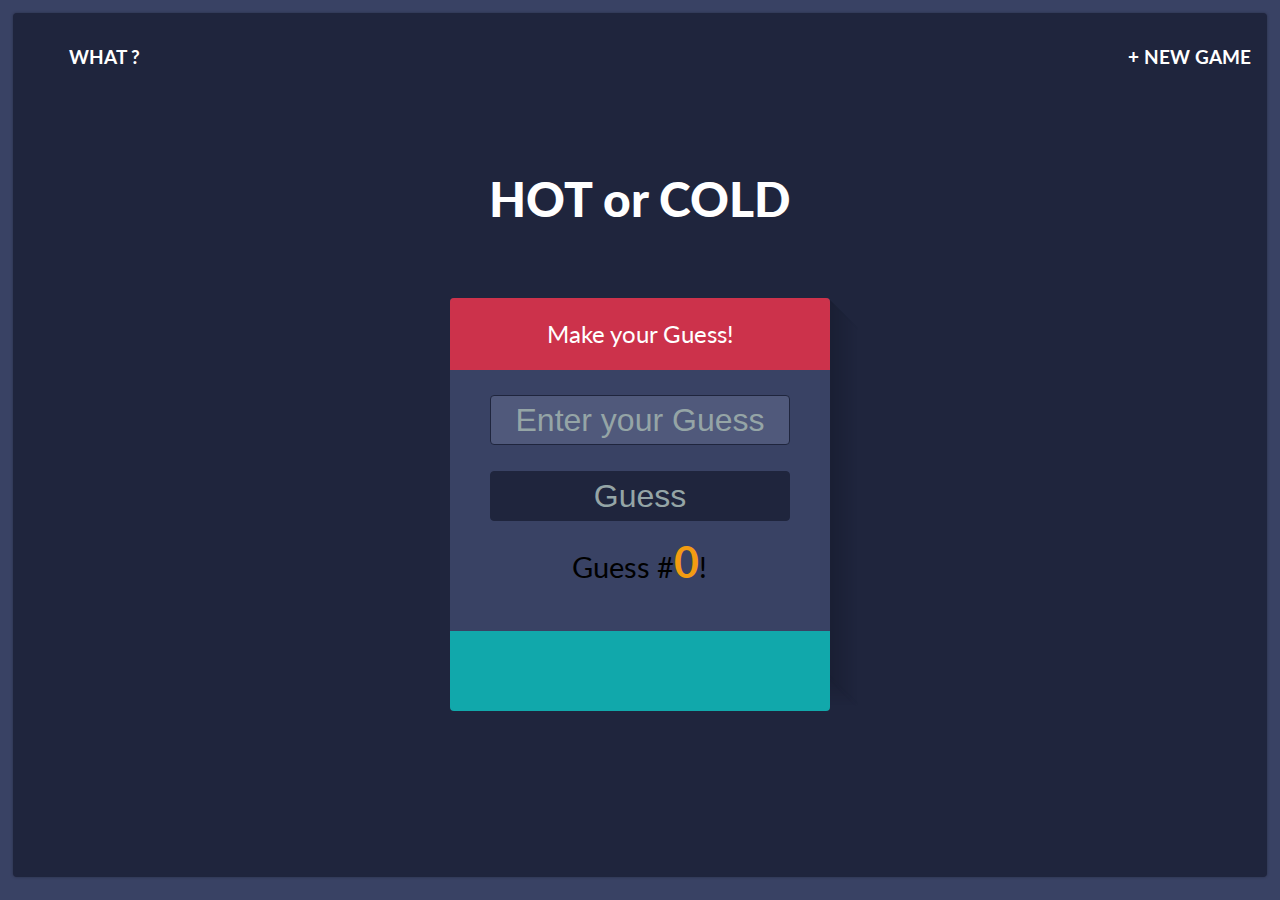
<file: Hot Cold/index.html>
<!DOCTYPE html>
<html lang="en">
	<head>
		<title>Hot || Cold</title>
		<!-- Meta Tags -->
		<meta charset="utf-8"/>
		
		<!-- Stylesheets -->
		<link rel="stylesheets" href="styles/reset.css">
		<link href='http://fonts.googleapis.com/css?family=Lato:400,700,900,900italic' rel='stylesheet' type='text/css'>
		<link rel="stylesheet" href="styles/style.css"/> 
	</head>
	<body>
		
		<header> <!--Header -->

			<!-- Top Navigation -->
			<nav> 
				<ul class="clearfix">
					<li><a class="what" href="#">What ?</a></li>
					<li><a class="new" href="#">+ New Game</a></li>
				</ul>
			</nav>
			
			<!-- Modal Information Box -->
			<div class="overlay" id="modal">
				<div class="content">
					<h3>What do I do?</h3>
					<div>
						<p>This is a Hot or Cold Number Guessing Game. The game goes like this: </p>
						<ul>
							<li>1. I pick a <strong>random secret number</strong> between 1 to 100 and keep it hidden.</li>
							<li>2. You need to <strong>guess</strong> until you can find the hidden secret number.</li>
							<li>3. You will <strong>get feedback</strong> on how close ("hot") or far ("cold") your guess is.</li>
						</ul>
						<p>So, Are you ready?</p>
						<a class="close" href="#">Got It!</a>
					</div>
				</div>
			</div>

			<!-- logo text -->
			<h1>HOT or COLD</h1>

		</header>

		<section class="game"> <!-- Guessing Section -->
			
			<h2 id="feedback">Make your Guess!</h2>

			<form>
				<input type="text" name="userGuess" id="userGuess" class="text" maxlength="3" autocomplete="off" placeholder="Enter your Guess" required/>
      			<input type="submit" id="guessButton" class="button" name="submit" value="Guess"/>
			</form>
			
      		<p>Guess #<span id="count">0</span>!</p>
			
			<ul id="guessList" class="guessBox clearfix">

			</ul>

		</section>

	<!-- JavaScript -->
	<script
        src="https://code.jquery.com/jquery-1.12.3.min.js"
        integrity="sha256-aaODHAgvwQW1bFOGXMeX+pC4PZIPsvn2h1sArYOhgXQ="
        crossorigin="anonymous">
    </script>
    <script type="text/javascript" src="js/app.js"></script>

	</body>

</html>
</file>
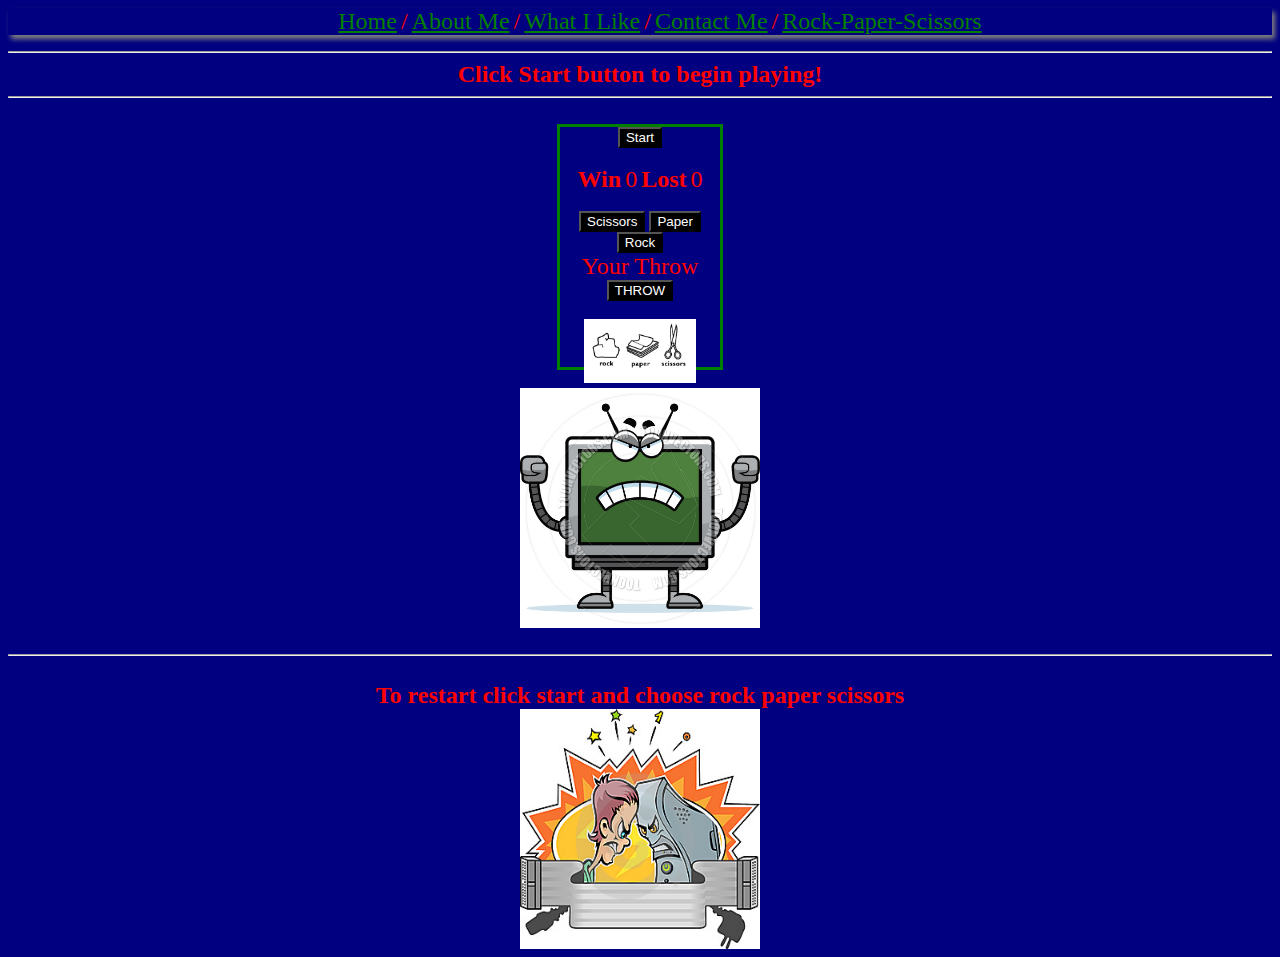
<file: RPS/index.html>
<!DOCTYPE <!DOCTYPE html>
<html id="0">
	<head>
		<title>
			Quartz Partsmen Sheers
		</title>  

		<!-- <script type="text/javascript" src="https://code.jquery.com/jquery-2.2.3.min.js" integrity="sha256-a23g1Nt4dtEYOj7bR+vTu7+T8VP13humZFBJNIYoEJo=" crossorigin="anonymous"></script>	 -->

		<link rel="stylesheet" type="text/css" href="rpscss.css">	

	</head>
	<body>
		<div>
		<center>
		<center>
					<div class="menu">
						<ul class="border" style="box-shadow: 3px 4px 5px gray">
						 	<li><a href="index.html">Home</a></li>
						 	<p>/</p>
						 	<li><a href="AboutMe.html">About Me</a></li>
						 	<p>/</p>
						 	<li><a href="whatILike.html">What I Like</a></li>
						 	<p>/</p>
						 	<li><a href="contact.html">Contact Me</a></li>
						 	<p>/</p>
						 	<li><a href="RPS.html">Rock-Paper-Scissors</a></li>
						</ul>
					</div>
				</center>
					<hr />
			<center><h1 id="title">Click Start button to begin playing!</h1></center>
				<hr><br>
			<div>	
				
					<div style="text-align: center; width:10em; height:15em; border-style: solid; border-color: green">
						<center><button type="button" id="start">Start</button></center>
							
							<br>
							
							<h1>Win</h1>
							<p id="win">0</p>

							<h1>Lost</h1>
							<p id="loss">0</p>
							
							<br>
							<br>

						<button type="button" id="S">Scissors</button>
						<button type="button" id="P">Paper</button>
						<button type="button" id="R">Rock</button>	

						<br>
						
						<center><p id="Throw">Your Throw</p></center>
				 		<center><button id="play">THROW</button></center>
				 	
				 		<br>

				 		<img id="rps" src="rps.jpg" style=" width: 7em; height: 4em;">
					</div>				
				
					<br>

					<div>
				 	
				 		<center><p id="computer"></p></center>
				 		<img id="crps" src="computer.jpg" style=" width: 15em; height: 15em">
					</div>
				
					<br>

					
				
					<hr><br>
				
				<center><h1>To restart click start and choose rock paper scissors</h1></center>
			</div>

			<img id="result" src="head to head.jpg" style=" width: 15em; height: 15em">
			</center>
		</div> 		

	<script type="text/javascript" src="jquery-2.2.3.min.js"	
 	<script type="text/javascript" src="RPS.js"></script> 
	</body>
</html>
</file>
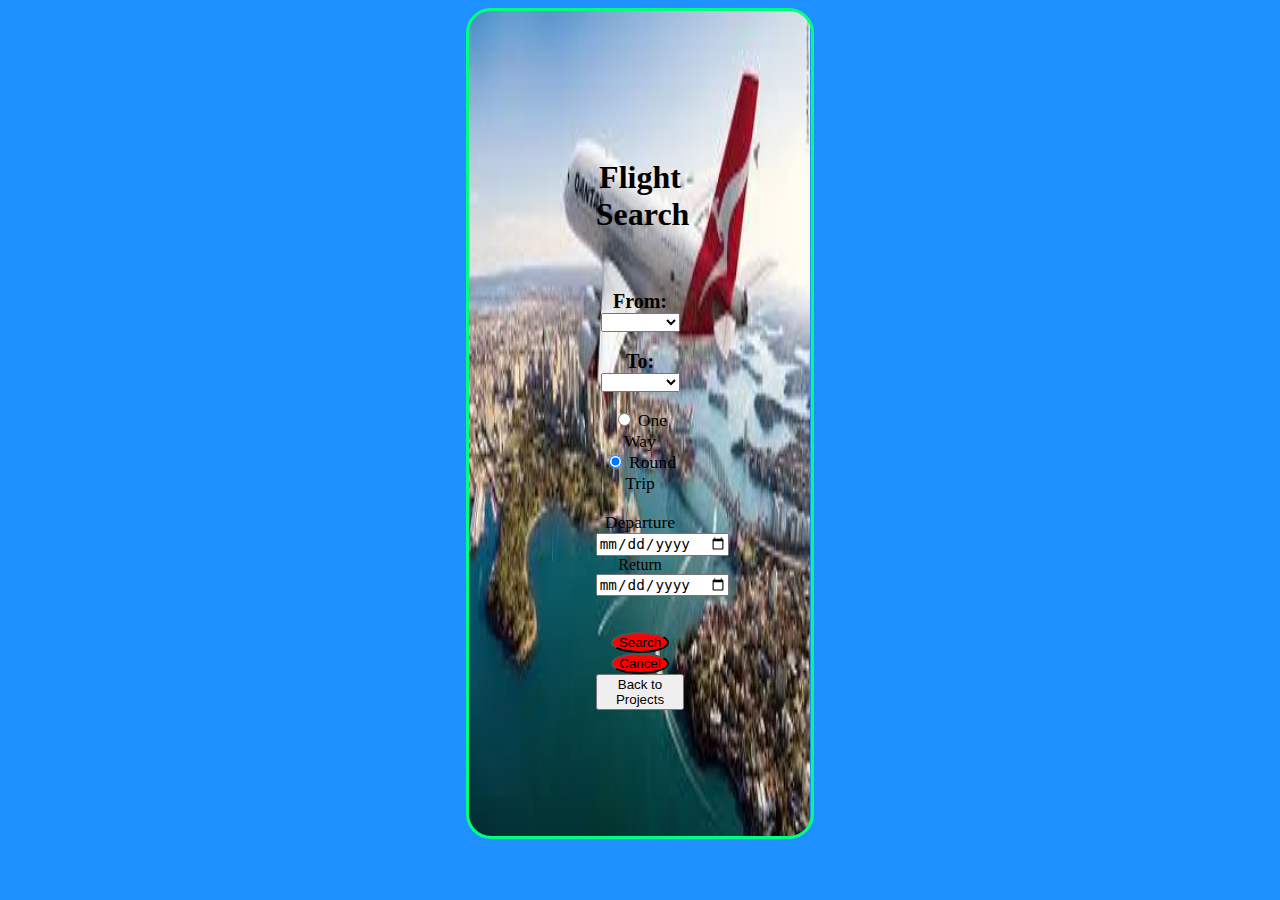
<file: Travel/index.html>
<!DOCTYPE html>
<html>
	<head>
		<title>LETS FLY</title>
	 <link rel="stylesheet" type="text/css" href="travel.css">
	 
	 <!-- LOOK THIS UP -->
	 <meta name="viewport" content="width=device-width, initial-scale=1">

	</head>
<body>
	<center>
		<div>
		<div class="form" style="margin: 0px">
			<h1>Flight Search</h1>
			<form id="form" action="">
		<br>
		<br>
				<p id="ft"><strong>From:</strong></p>
		<br>
				<select name="City" id="from">
					<option value="empty"></option>
					<option value="Atlanta">Atlanta</option>
					<option value="Chicago">Chicago</option>
					<option value="New York">New York</option>
					<option value="Miami">Miami</option>
					<option value="Orlando">Orlando</option>
				</select>
		<br>
		<br>
				<p id="ft"><strong>To:</strong></p>
		<br>
				<select name="City" id="to">
					<option value="empty"></option>
					<option value="Atlanta">Atlanta</option>
					<option value="Chicago">Chicago</option>
					<option value="New York">New York</option>
					<option value="Miami">Miami</option>
					<option value="Orlando">Orlando</option>
				</select>
		<br>
		<br>
				<form>
					<input id="ow" type="radio" name="trip" value="One Way" checked=""> <p id="rb">One Way</p>
					<br>
					<input id="rt" type="radio" name="trip" value="Round Trip" checked="checked"> <p id="rb">Round Trip</p>
				</form>
		<br>
				<form>
					<p id="rb">Departure</p> 
					<input class="depart" id="rtb" type="date" name="trip" value=""> 
					<br>
					<p class="bg">Return</p> 
					<input class="return" id="rtb" type="date" name="trip" value=""> 
				</form>	
		<br>
		<br>
				<button id="search">Search</button>
				<button id="cancel">Cancel</button>
				<br>
				<a href="https://kristoforl.github.io/OnlinePortfolio/projects.html"><button id="projects">Back to Projects</button></a>
			</form>

		<br>
		
		</div>	

		<p class="searching"><p>
		
		</div>
	</center>
	
	<script type="text/javascript" src="jquery-2.2.3.min.js"></script>
	<script type="text/javascript" src="https://code.jquery.com/jquery-2.2.3.min.js" integrity="sha256-a23g1Nt4dtEYOj7bR+vTu7+T8VP13humZFBJNIYoEJo=" crossorigin="anonymous"></script>	
	<script type="text/javascript" src="travel.js"></script>
	
</body>
</html>
</file>
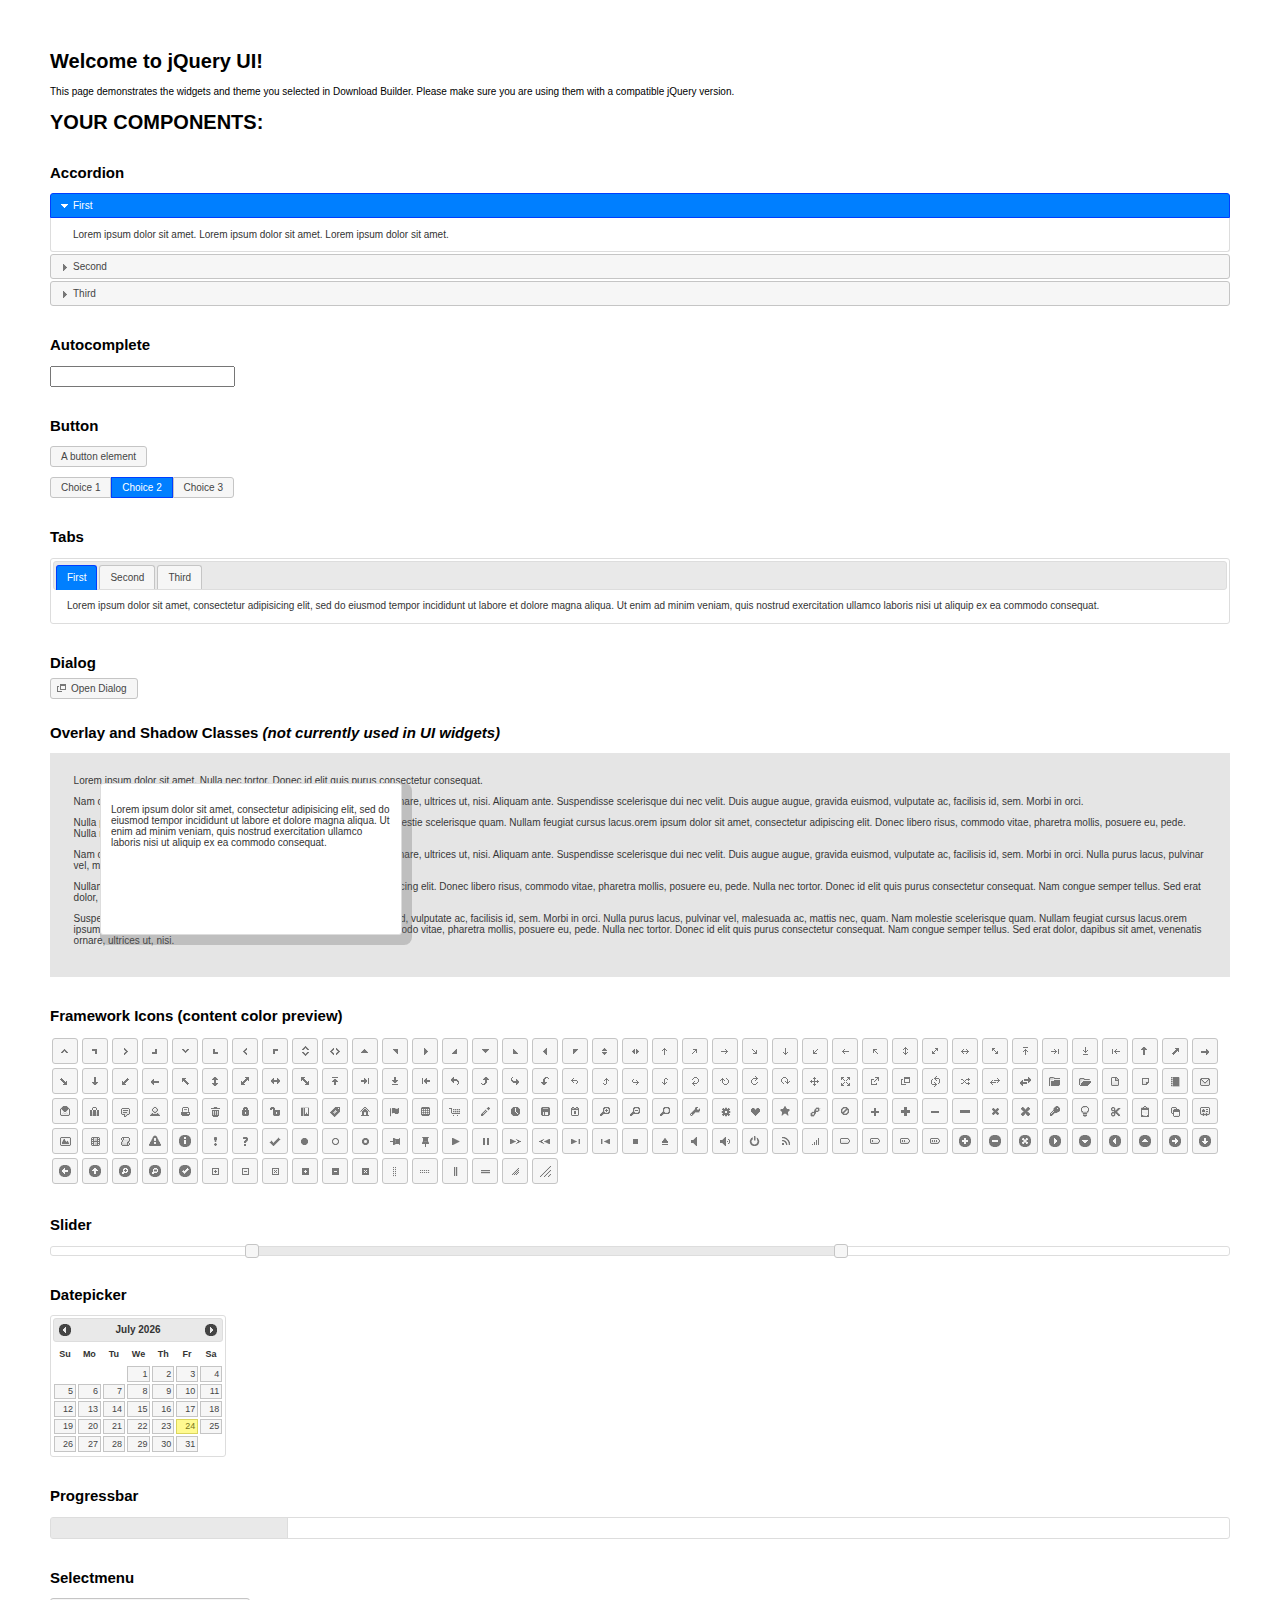
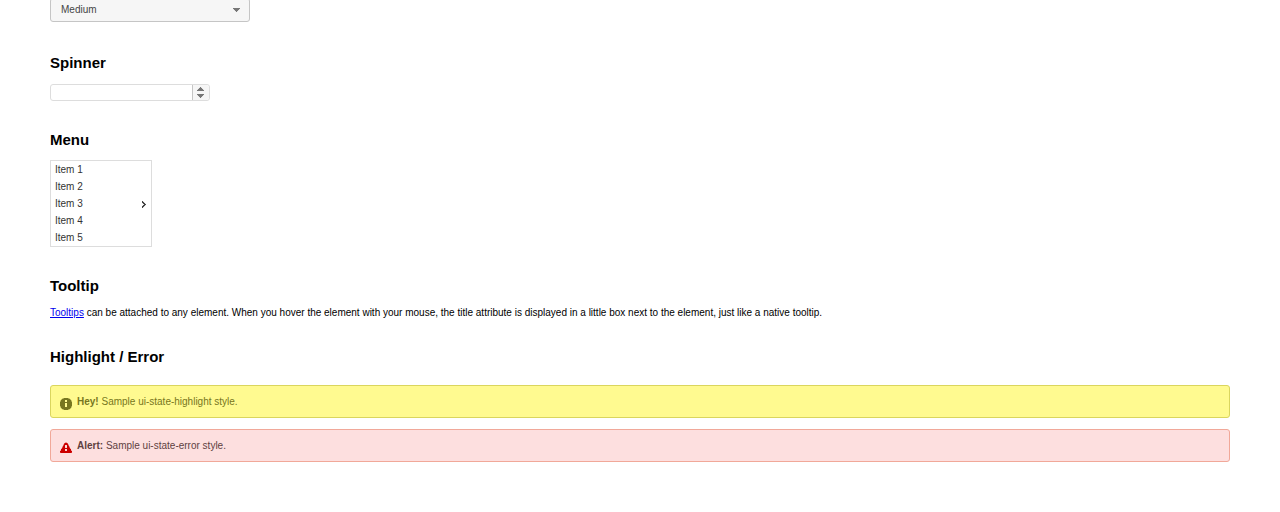
<file: About Me/assets/js/jquery-ui-1.11.4 copy/index.html>
<!doctype html>
<html lang="us">
<head>
	<meta charset="utf-8">
	<title>jQuery UI Example Page</title>
	<link href="jquery-ui.css" rel="stylesheet">
	<style>
	body{
		font: 62.5% "Trebuchet MS", sans-serif;
		margin: 50px;
	}
	.demoHeaders {
		margin-top: 2em;
	}
	#dialog-link {
		padding: .4em 1em .4em 20px;
		text-decoration: none;
		position: relative;
	}
	#dialog-link span.ui-icon {
		margin: 0 5px 0 0;
		position: absolute;
		left: .2em;
		top: 50%;
		margin-top: -8px;
	}
	#icons {
		margin: 0;
		padding: 0;
	}
	#icons li {
		margin: 2px;
		position: relative;
		padding: 4px 0;
		cursor: pointer;
		float: left;
		list-style: none;
	}
	#icons span.ui-icon {
		float: left;
		margin: 0 4px;
	}
	.fakewindowcontain .ui-widget-overlay {
		position: absolute;
	}
	select {
		width: 200px;
	}
	</style>
</head>
<body>

<h1>Welcome to jQuery UI!</h1>

<div class="ui-widget">
	<p>This page demonstrates the widgets and theme you selected in Download Builder. Please make sure you are using them with a compatible jQuery version.</p>
</div>

<h1>YOUR COMPONENTS:</h1>


<!-- Accordion -->
<h2 class="demoHeaders">Accordion</h2>
<div id="accordion">
	<h3>First</h3>
	<div>Lorem ipsum dolor sit amet. Lorem ipsum dolor sit amet. Lorem ipsum dolor sit amet.</div>
	<h3>Second</h3>
	<div>Phasellus mattis tincidunt nibh.</div>
	<h3>Third</h3>
	<div>Nam dui erat, auctor a, dignissim quis.</div>
</div>



<!-- Autocomplete -->
<h2 class="demoHeaders">Autocomplete</h2>
<div>
	<input id="autocomplete" title="type &quot;a&quot;">
</div>



<!-- Button -->
<h2 class="demoHeaders">Button</h2>
<button id="button">A button element</button>
<form style="margin-top: 1em;">
	<div id="radioset">
		<input type="radio" id="radio1" name="radio"><label for="radio1">Choice 1</label>
		<input type="radio" id="radio2" name="radio" checked="checked"><label for="radio2">Choice 2</label>
		<input type="radio" id="radio3" name="radio"><label for="radio3">Choice 3</label>
	</div>
</form>



<!-- Tabs -->
<h2 class="demoHeaders">Tabs</h2>
<div id="tabs">
	<ul>
		<li><a href="#tabs-1">First</a></li>
		<li><a href="#tabs-2">Second</a></li>
		<li><a href="#tabs-3">Third</a></li>
	</ul>
	<div id="tabs-1">Lorem ipsum dolor sit amet, consectetur adipisicing elit, sed do eiusmod tempor incididunt ut labore et dolore magna aliqua. Ut enim ad minim veniam, quis nostrud exercitation ullamco laboris nisi ut aliquip ex ea commodo consequat.</div>
	<div id="tabs-2">Phasellus mattis tincidunt nibh. Cras orci urna, blandit id, pretium vel, aliquet ornare, felis. Maecenas scelerisque sem non nisl. Fusce sed lorem in enim dictum bibendum.</div>
	<div id="tabs-3">Nam dui erat, auctor a, dignissim quis, sollicitudin eu, felis. Pellentesque nisi urna, interdum eget, sagittis et, consequat vestibulum, lacus. Mauris porttitor ullamcorper augue.</div>
</div>



<!-- Dialog NOTE: Dialog is not generated by UI in this demo so it can be visually styled in themeroller-->
<h2 class="demoHeaders">Dialog</h2>
<p><a href="#" id="dialog-link" class="ui-state-default ui-corner-all"><span class="ui-icon ui-icon-newwin"></span>Open Dialog</a></p>

<h2 class="demoHeaders">Overlay and Shadow Classes <em>(not currently used in UI widgets)</em></h2>
<div style="position: relative; width: 96%; height: 200px; padding:1% 2%; overflow:hidden;" class="fakewindowcontain">
	<p>Lorem ipsum dolor sit amet,  Nulla nec tortor. Donec id elit quis purus consectetur consequat. </p><p>Nam congue semper tellus. Sed erat dolor, dapibus sit amet, venenatis ornare, ultrices ut, nisi. Aliquam ante. Suspendisse scelerisque dui nec velit. Duis augue augue, gravida euismod, vulputate ac, facilisis id, sem. Morbi in orci. </p><p>Nulla purus lacus, pulvinar vel, malesuada ac, mattis nec, quam. Nam molestie scelerisque quam. Nullam feugiat cursus lacus.orem ipsum dolor sit amet, consectetur adipiscing elit. Donec libero risus, commodo vitae, pharetra mollis, posuere eu, pede. Nulla nec tortor. Donec id elit quis purus consectetur consequat. </p><p>Nam congue semper tellus. Sed erat dolor, dapibus sit amet, venenatis ornare, ultrices ut, nisi. Aliquam ante. Suspendisse scelerisque dui nec velit. Duis augue augue, gravida euismod, vulputate ac, facilisis id, sem. Morbi in orci. Nulla purus lacus, pulvinar vel, malesuada ac, mattis nec, quam. Nam molestie scelerisque quam. </p><p>Nullam feugiat cursus lacus.orem ipsum dolor sit amet, consectetur adipiscing elit. Donec libero risus, commodo vitae, pharetra mollis, posuere eu, pede. Nulla nec tortor. Donec id elit quis purus consectetur consequat. Nam congue semper tellus. Sed erat dolor, dapibus sit amet, venenatis ornare, ultrices ut, nisi. Aliquam ante. </p><p>Suspendisse scelerisque dui nec velit. Duis augue augue, gravida euismod, vulputate ac, facilisis id, sem. Morbi in orci. Nulla purus lacus, pulvinar vel, malesuada ac, mattis nec, quam. Nam molestie scelerisque quam. Nullam feugiat cursus lacus.orem ipsum dolor sit amet, consectetur adipiscing elit. Donec libero risus, commodo vitae, pharetra mollis, posuere eu, pede. Nulla nec tortor. Donec id elit quis purus consectetur consequat. Nam congue semper tellus. Sed erat dolor, dapibus sit amet, venenatis ornare, ultrices ut, nisi. </p>

	<!-- ui-dialog -->
	<div class="ui-overlay"><div class="ui-widget-overlay"></div><div class="ui-widget-shadow ui-corner-all" style="width: 302px; height: 152px; position: absolute; left: 50px; top: 30px;"></div></div>
	<div style="position: absolute; width: 280px; height: 130px;left: 50px; top: 30px; padding: 10px;" class="ui-widget ui-widget-content ui-corner-all">
		<div class="ui-dialog-content ui-widget-content" style="background: none; border: 0;">
			<p>Lorem ipsum dolor sit amet, consectetur adipisicing elit, sed do eiusmod tempor incididunt ut labore et dolore magna aliqua. Ut enim ad minim veniam, quis nostrud exercitation ullamco laboris nisi ut aliquip ex ea commodo consequat.</p>
		</div>
	</div>

</div>

<!-- ui-dialog -->
<div id="dialog" title="Dialog Title">
	<p>Lorem ipsum dolor sit amet, consectetur adipisicing elit, sed do eiusmod tempor incididunt ut labore et dolore magna aliqua. Ut enim ad minim veniam, quis nostrud exercitation ullamco laboris nisi ut aliquip ex ea commodo consequat.</p>
</div>



<h2 class="demoHeaders">Framework Icons (content color preview)</h2>
<ul id="icons" class="ui-widget ui-helper-clearfix">
	<li class="ui-state-default ui-corner-all" title=".ui-icon-carat-1-n"><span class="ui-icon ui-icon-carat-1-n"></span></li>
	<li class="ui-state-default ui-corner-all" title=".ui-icon-carat-1-ne"><span class="ui-icon ui-icon-carat-1-ne"></span></li>
	<li class="ui-state-default ui-corner-all" title=".ui-icon-carat-1-e"><span class="ui-icon ui-icon-carat-1-e"></span></li>
	<li class="ui-state-default ui-corner-all" title=".ui-icon-carat-1-se"><span class="ui-icon ui-icon-carat-1-se"></span></li>
	<li class="ui-state-default ui-corner-all" title=".ui-icon-carat-1-s"><span class="ui-icon ui-icon-carat-1-s"></span></li>
	<li class="ui-state-default ui-corner-all" title=".ui-icon-carat-1-sw"><span class="ui-icon ui-icon-carat-1-sw"></span></li>
	<li class="ui-state-default ui-corner-all" title=".ui-icon-carat-1-w"><span class="ui-icon ui-icon-carat-1-w"></span></li>
	<li class="ui-state-default ui-corner-all" title=".ui-icon-carat-1-nw"><span class="ui-icon ui-icon-carat-1-nw"></span></li>
	<li class="ui-state-default ui-corner-all" title=".ui-icon-carat-2-n-s"><span class="ui-icon ui-icon-carat-2-n-s"></span></li>
	<li class="ui-state-default ui-corner-all" title=".ui-icon-carat-2-e-w"><span class="ui-icon ui-icon-carat-2-e-w"></span></li>
	<li class="ui-state-default ui-corner-all" title=".ui-icon-triangle-1-n"><span class="ui-icon ui-icon-triangle-1-n"></span></li>
	<li class="ui-state-default ui-corner-all" title=".ui-icon-triangle-1-ne"><span class="ui-icon ui-icon-triangle-1-ne"></span></li>
	<li class="ui-state-default ui-corner-all" title=".ui-icon-triangle-1-e"><span class="ui-icon ui-icon-triangle-1-e"></span></li>
	<li class="ui-state-default ui-corner-all" title=".ui-icon-triangle-1-se"><span class="ui-icon ui-icon-triangle-1-se"></span></li>
	<li class="ui-state-default ui-corner-all" title=".ui-icon-triangle-1-s"><span class="ui-icon ui-icon-triangle-1-s"></span></li>
	<li class="ui-state-default ui-corner-all" title=".ui-icon-triangle-1-sw"><span class="ui-icon ui-icon-triangle-1-sw"></span></li>
	<li class="ui-state-default ui-corner-all" title=".ui-icon-triangle-1-w"><span class="ui-icon ui-icon-triangle-1-w"></span></li>
	<li class="ui-state-default ui-corner-all" title=".ui-icon-triangle-1-nw"><span class="ui-icon ui-icon-triangle-1-nw"></span></li>
	<li class="ui-state-default ui-corner-all" title=".ui-icon-triangle-2-n-s"><span class="ui-icon ui-icon-triangle-2-n-s"></span></li>
	<li class="ui-state-default ui-corner-all" title=".ui-icon-triangle-2-e-w"><span class="ui-icon ui-icon-triangle-2-e-w"></span></li>
	<li class="ui-state-default ui-corner-all" title=".ui-icon-arrow-1-n"><span class="ui-icon ui-icon-arrow-1-n"></span></li>
	<li class="ui-state-default ui-corner-all" title=".ui-icon-arrow-1-ne"><span class="ui-icon ui-icon-arrow-1-ne"></span></li>
	<li class="ui-state-default ui-corner-all" title=".ui-icon-arrow-1-e"><span class="ui-icon ui-icon-arrow-1-e"></span></li>
	<li class="ui-state-default ui-corner-all" title=".ui-icon-arrow-1-se"><span class="ui-icon ui-icon-arrow-1-se"></span></li>
	<li class="ui-state-default ui-corner-all" title=".ui-icon-arrow-1-s"><span class="ui-icon ui-icon-arrow-1-s"></span></li>
	<li class="ui-state-default ui-corner-all" title=".ui-icon-arrow-1-sw"><span class="ui-icon ui-icon-arrow-1-sw"></span></li>
	<li class="ui-state-default ui-corner-all" title=".ui-icon-arrow-1-w"><span class="ui-icon ui-icon-arrow-1-w"></span></li>
	<li class="ui-state-default ui-corner-all" title=".ui-icon-arrow-1-nw"><span class="ui-icon ui-icon-arrow-1-nw"></span></li>
	<li class="ui-state-default ui-corner-all" title=".ui-icon-arrow-2-n-s"><span class="ui-icon ui-icon-arrow-2-n-s"></span></li>
	<li class="ui-state-default ui-corner-all" title=".ui-icon-arrow-2-ne-sw"><span class="ui-icon ui-icon-arrow-2-ne-sw"></span></li>
	<li class="ui-state-default ui-corner-all" title=".ui-icon-arrow-2-e-w"><span class="ui-icon ui-icon-arrow-2-e-w"></span></li>
	<li class="ui-state-default ui-corner-all" title=".ui-icon-arrow-2-se-nw"><span class="ui-icon ui-icon-arrow-2-se-nw"></span></li>
	<li class="ui-state-default ui-corner-all" title=".ui-icon-arrowstop-1-n"><span class="ui-icon ui-icon-arrowstop-1-n"></span></li>
	<li class="ui-state-default ui-corner-all" title=".ui-icon-arrowstop-1-e"><span class="ui-icon ui-icon-arrowstop-1-e"></span></li>
	<li class="ui-state-default ui-corner-all" title=".ui-icon-arrowstop-1-s"><span class="ui-icon ui-icon-arrowstop-1-s"></span></li>
	<li class="ui-state-default ui-corner-all" title=".ui-icon-arrowstop-1-w"><span class="ui-icon ui-icon-arrowstop-1-w"></span></li>
	<li class="ui-state-default ui-corner-all" title=".ui-icon-arrowthick-1-n"><span class="ui-icon ui-icon-arrowthick-1-n"></span></li>
	<li class="ui-state-default ui-corner-all" title=".ui-icon-arrowthick-1-ne"><span class="ui-icon ui-icon-arrowthick-1-ne"></span></li>
	<li class="ui-state-default ui-corner-all" title=".ui-icon-arrowthick-1-e"><span class="ui-icon ui-icon-arrowthick-1-e"></span></li>
	<li class="ui-state-default ui-corner-all" title=".ui-icon-arrowthick-1-se"><span class="ui-icon ui-icon-arrowthick-1-se"></span></li>
	<li class="ui-state-default ui-corner-all" title=".ui-icon-arrowthick-1-s"><span class="ui-icon ui-icon-arrowthick-1-s"></span></li>
	<li class="ui-state-default ui-corner-all" title=".ui-icon-arrowthick-1-sw"><span class="ui-icon ui-icon-arrowthick-1-sw"></span></li>
	<li class="ui-state-default ui-corner-all" title=".ui-icon-arrowthick-1-w"><span class="ui-icon ui-icon-arrowthick-1-w"></span></li>
	<li class="ui-state-default ui-corner-all" title=".ui-icon-arrowthick-1-nw"><span class="ui-icon ui-icon-arrowthick-1-nw"></span></li>
	<li class="ui-state-default ui-corner-all" title=".ui-icon-arrowthick-2-n-s"><span class="ui-icon ui-icon-arrowthick-2-n-s"></span></li>
	<li class="ui-state-default ui-corner-all" title=".ui-icon-arrowthick-2-ne-sw"><span class="ui-icon ui-icon-arrowthick-2-ne-sw"></span></li>
	<li class="ui-state-default ui-corner-all" title=".ui-icon-arrowthick-2-e-w"><span class="ui-icon ui-icon-arrowthick-2-e-w"></span></li>
	<li class="ui-state-default ui-corner-all" title=".ui-icon-arrowthick-2-se-nw"><span class="ui-icon ui-icon-arrowthick-2-se-nw"></span></li>
	<li class="ui-state-default ui-corner-all" title=".ui-icon-arrowthickstop-1-n"><span class="ui-icon ui-icon-arrowthickstop-1-n"></span></li>
	<li class="ui-state-default ui-corner-all" title=".ui-icon-arrowthickstop-1-e"><span class="ui-icon ui-icon-arrowthickstop-1-e"></span></li>
	<li class="ui-state-default ui-corner-all" title=".ui-icon-arrowthickstop-1-s"><span class="ui-icon ui-icon-arrowthickstop-1-s"></span></li>
	<li class="ui-state-default ui-corner-all" title=".ui-icon-arrowthickstop-1-w"><span class="ui-icon ui-icon-arrowthickstop-1-w"></span></li>
	<li class="ui-state-default ui-corner-all" title=".ui-icon-arrowreturnthick-1-w"><span class="ui-icon ui-icon-arrowreturnthick-1-w"></span></li>
	<li class="ui-state-default ui-corner-all" title=".ui-icon-arrowreturnthick-1-n"><span class="ui-icon ui-icon-arrowreturnthick-1-n"></span></li>
	<li class="ui-state-default ui-corner-all" title=".ui-icon-arrowreturnthick-1-e"><span class="ui-icon ui-icon-arrowreturnthick-1-e"></span></li>
	<li class="ui-state-default ui-corner-all" title=".ui-icon-arrowreturnthick-1-s"><span class="ui-icon ui-icon-arrowreturnthick-1-s"></span></li>
	<li class="ui-state-default ui-corner-all" title=".ui-icon-arrowreturn-1-w"><span class="ui-icon ui-icon-arrowreturn-1-w"></span></li>
	<li class="ui-state-default ui-corner-all" title=".ui-icon-arrowreturn-1-n"><span class="ui-icon ui-icon-arrowreturn-1-n"></span></li>
	<li class="ui-state-default ui-corner-all" title=".ui-icon-arrowreturn-1-e"><span class="ui-icon ui-icon-arrowreturn-1-e"></span></li>
	<li class="ui-state-default ui-corner-all" title=".ui-icon-arrowreturn-1-s"><span class="ui-icon ui-icon-arrowreturn-1-s"></span></li>
	<li class="ui-state-default ui-corner-all" title=".ui-icon-arrowrefresh-1-w"><span class="ui-icon ui-icon-arrowrefresh-1-w"></span></li>
	<li class="ui-state-default ui-corner-all" title=".ui-icon-arrowrefresh-1-n"><span class="ui-icon ui-icon-arrowrefresh-1-n"></span></li>
	<li class="ui-state-default ui-corner-all" title=".ui-icon-arrowrefresh-1-e"><span class="ui-icon ui-icon-arrowrefresh-1-e"></span></li>
	<li class="ui-state-default ui-corner-all" title=".ui-icon-arrowrefresh-1-s"><span class="ui-icon ui-icon-arrowrefresh-1-s"></span></li>
	<li class="ui-state-default ui-corner-all" title=".ui-icon-arrow-4"><span class="ui-icon ui-icon-arrow-4"></span></li>
	<li class="ui-state-default ui-corner-all" title=".ui-icon-arrow-4-diag"><span class="ui-icon ui-icon-arrow-4-diag"></span></li>
	<li class="ui-state-default ui-corner-all" title=".ui-icon-extlink"><span class="ui-icon ui-icon-extlink"></span></li>
	<li class="ui-state-default ui-corner-all" title=".ui-icon-newwin"><span class="ui-icon ui-icon-newwin"></span></li>
	<li class="ui-state-default ui-corner-all" title=".ui-icon-refresh"><span class="ui-icon ui-icon-refresh"></span></li>
	<li class="ui-state-default ui-corner-all" title=".ui-icon-shuffle"><span class="ui-icon ui-icon-shuffle"></span></li>
	<li class="ui-state-default ui-corner-all" title=".ui-icon-transfer-e-w"><span class="ui-icon ui-icon-transfer-e-w"></span></li>
	<li class="ui-state-default ui-corner-all" title=".ui-icon-transferthick-e-w"><span class="ui-icon ui-icon-transferthick-e-w"></span></li>
	<li class="ui-state-default ui-corner-all" title=".ui-icon-folder-collapsed"><span class="ui-icon ui-icon-folder-collapsed"></span></li>
	<li class="ui-state-default ui-corner-all" title=".ui-icon-folder-open"><span class="ui-icon ui-icon-folder-open"></span></li>
	<li class="ui-state-default ui-corner-all" title=".ui-icon-document"><span class="ui-icon ui-icon-document"></span></li>
	<li class="ui-state-default ui-corner-all" title=".ui-icon-document-b"><span class="ui-icon ui-icon-document-b"></span></li>
	<li class="ui-state-default ui-corner-all" title=".ui-icon-note"><span class="ui-icon ui-icon-note"></span></li>
	<li class="ui-state-default ui-corner-all" title=".ui-icon-mail-closed"><span class="ui-icon ui-icon-mail-closed"></span></li>
	<li class="ui-state-default ui-corner-all" title=".ui-icon-mail-open"><span class="ui-icon ui-icon-mail-open"></span></li>
	<li class="ui-state-default ui-corner-all" title=".ui-icon-suitcase"><span class="ui-icon ui-icon-suitcase"></span></li>
	<li class="ui-state-default ui-corner-all" title=".ui-icon-comment"><span class="ui-icon ui-icon-comment"></span></li>
	<li class="ui-state-default ui-corner-all" title=".ui-icon-person"><span class="ui-icon ui-icon-person"></span></li>
	<li class="ui-state-default ui-corner-all" title=".ui-icon-print"><span class="ui-icon ui-icon-print"></span></li>
	<li class="ui-state-default ui-corner-all" title=".ui-icon-trash"><span class="ui-icon ui-icon-trash"></span></li>
	<li class="ui-state-default ui-corner-all" title=".ui-icon-locked"><span class="ui-icon ui-icon-locked"></span></li>
	<li class="ui-state-default ui-corner-all" title=".ui-icon-unlocked"><span class="ui-icon ui-icon-unlocked"></span></li>
	<li class="ui-state-default ui-corner-all" title=".ui-icon-bookmark"><span class="ui-icon ui-icon-bookmark"></span></li>
	<li class="ui-state-default ui-corner-all" title=".ui-icon-tag"><span class="ui-icon ui-icon-tag"></span></li>
	<li class="ui-state-default ui-corner-all" title=".ui-icon-home"><span class="ui-icon ui-icon-home"></span></li>
	<li class="ui-state-default ui-corner-all" title=".ui-icon-flag"><span class="ui-icon ui-icon-flag"></span></li>
	<li class="ui-state-default ui-corner-all" title=".ui-icon-calculator"><span class="ui-icon ui-icon-calculator"></span></li>
	<li class="ui-state-default ui-corner-all" title=".ui-icon-cart"><span class="ui-icon ui-icon-cart"></span></li>
	<li class="ui-state-default ui-corner-all" title=".ui-icon-pencil"><span class="ui-icon ui-icon-pencil"></span></li>
	<li class="ui-state-default ui-corner-all" title=".ui-icon-clock"><span class="ui-icon ui-icon-clock"></span></li>
	<li class="ui-state-default ui-corner-all" title=".ui-icon-disk"><span class="ui-icon ui-icon-disk"></span></li>
	<li class="ui-state-default ui-corner-all" title=".ui-icon-calendar"><span class="ui-icon ui-icon-calendar"></span></li>
	<li class="ui-state-default ui-corner-all" title=".ui-icon-zoomin"><span class="ui-icon ui-icon-zoomin"></span></li>
	<li class="ui-state-default ui-corner-all" title=".ui-icon-zoomout"><span class="ui-icon ui-icon-zoomout"></span></li>
	<li class="ui-state-default ui-corner-all" title=".ui-icon-search"><span class="ui-icon ui-icon-search"></span></li>
	<li class="ui-state-default ui-corner-all" title=".ui-icon-wrench"><span class="ui-icon ui-icon-wrench"></span></li>
	<li class="ui-state-default ui-corner-all" title=".ui-icon-gear"><span class="ui-icon ui-icon-gear"></span></li>
	<li class="ui-state-default ui-corner-all" title=".ui-icon-heart"><span class="ui-icon ui-icon-heart"></span></li>
	<li class="ui-state-default ui-corner-all" title=".ui-icon-star"><span class="ui-icon ui-icon-star"></span></li>
	<li class="ui-state-default ui-corner-all" title=".ui-icon-link"><span class="ui-icon ui-icon-link"></span></li>
	<li class="ui-state-default ui-corner-all" title=".ui-icon-cancel"><span class="ui-icon ui-icon-cancel"></span></li>
	<li class="ui-state-default ui-corner-all" title=".ui-icon-plus"><span class="ui-icon ui-icon-plus"></span></li>
	<li class="ui-state-default ui-corner-all" title=".ui-icon-plusthick"><span class="ui-icon ui-icon-plusthick"></span></li>
	<li class="ui-state-default ui-corner-all" title=".ui-icon-minus"><span class="ui-icon ui-icon-minus"></span></li>
	<li class="ui-state-default ui-corner-all" title=".ui-icon-minusthick"><span class="ui-icon ui-icon-minusthick"></span></li>
	<li class="ui-state-default ui-corner-all" title=".ui-icon-close"><span class="ui-icon ui-icon-close"></span></li>
	<li class="ui-state-default ui-corner-all" title=".ui-icon-closethick"><span class="ui-icon ui-icon-closethick"></span></li>
	<li class="ui-state-default ui-corner-all" title=".ui-icon-key"><span class="ui-icon ui-icon-key"></span></li>
	<li class="ui-state-default ui-corner-all" title=".ui-icon-lightbulb"><span class="ui-icon ui-icon-lightbulb"></span></li>
	<li class="ui-state-default ui-corner-all" title=".ui-icon-scissors"><span class="ui-icon ui-icon-scissors"></span></li>
	<li class="ui-state-default ui-corner-all" title=".ui-icon-clipboard"><span class="ui-icon ui-icon-clipboard"></span></li>
	<li class="ui-state-default ui-corner-all" title=".ui-icon-copy"><span class="ui-icon ui-icon-copy"></span></li>
	<li class="ui-state-default ui-corner-all" title=".ui-icon-contact"><span class="ui-icon ui-icon-contact"></span></li>
	<li class="ui-state-default ui-corner-all" title=".ui-icon-image"><span class="ui-icon ui-icon-image"></span></li>
	<li class="ui-state-default ui-corner-all" title=".ui-icon-video"><span class="ui-icon ui-icon-video"></span></li>
	<li class="ui-state-default ui-corner-all" title=".ui-icon-script"><span class="ui-icon ui-icon-script"></span></li>
	<li class="ui-state-default ui-corner-all" title=".ui-icon-alert"><span class="ui-icon ui-icon-alert"></span></li>
	<li class="ui-state-default ui-corner-all" title=".ui-icon-info"><span class="ui-icon ui-icon-info"></span></li>
	<li class="ui-state-default ui-corner-all" title=".ui-icon-notice"><span class="ui-icon ui-icon-notice"></span></li>
	<li class="ui-state-default ui-corner-all" title=".ui-icon-help"><span class="ui-icon ui-icon-help"></span></li>
	<li class="ui-state-default ui-corner-all" title=".ui-icon-check"><span class="ui-icon ui-icon-check"></span></li>
	<li class="ui-state-default ui-corner-all" title=".ui-icon-bullet"><span class="ui-icon ui-icon-bullet"></span></li>
	<li class="ui-state-default ui-corner-all" title=".ui-icon-radio-off"><span class="ui-icon ui-icon-radio-off"></span></li>
	<li class="ui-state-default ui-corner-all" title=".ui-icon-radio-on"><span class="ui-icon ui-icon-radio-on"></span></li>
	<li class="ui-state-default ui-corner-all" title=".ui-icon-pin-w"><span class="ui-icon ui-icon-pin-w"></span></li>
	<li class="ui-state-default ui-corner-all" title=".ui-icon-pin-s"><span class="ui-icon ui-icon-pin-s"></span></li>
	<li class="ui-state-default ui-corner-all" title=".ui-icon-play"><span class="ui-icon ui-icon-play"></span></li>
	<li class="ui-state-default ui-corner-all" title=".ui-icon-pause"><span class="ui-icon ui-icon-pause"></span></li>
	<li class="ui-state-default ui-corner-all" title=".ui-icon-seek-next"><span class="ui-icon ui-icon-seek-next"></span></li>
	<li class="ui-state-default ui-corner-all" title=".ui-icon-seek-prev"><span class="ui-icon ui-icon-seek-prev"></span></li>
	<li class="ui-state-default ui-corner-all" title=".ui-icon-seek-end"><span class="ui-icon ui-icon-seek-end"></span></li>
	<li class="ui-state-default ui-corner-all" title=".ui-icon-seek-first"><span class="ui-icon ui-icon-seek-first"></span></li>
	<li class="ui-state-default ui-corner-all" title=".ui-icon-stop"><span class="ui-icon ui-icon-stop"></span></li>
	<li class="ui-state-default ui-corner-all" title=".ui-icon-eject"><span class="ui-icon ui-icon-eject"></span></li>
	<li class="ui-state-default ui-corner-all" title=".ui-icon-volume-off"><span class="ui-icon ui-icon-volume-off"></span></li>
	<li class="ui-state-default ui-corner-all" title=".ui-icon-volume-on"><span class="ui-icon ui-icon-volume-on"></span></li>
	<li class="ui-state-default ui-corner-all" title=".ui-icon-power"><span class="ui-icon ui-icon-power"></span></li>
	<li class="ui-state-default ui-corner-all" title=".ui-icon-signal-diag"><span class="ui-icon ui-icon-signal-diag"></span></li>
	<li class="ui-state-default ui-corner-all" title=".ui-icon-signal"><span class="ui-icon ui-icon-signal"></span></li>
	<li class="ui-state-default ui-corner-all" title=".ui-icon-battery-0"><span class="ui-icon ui-icon-battery-0"></span></li>
	<li class="ui-state-default ui-corner-all" title=".ui-icon-battery-1"><span class="ui-icon ui-icon-battery-1"></span></li>
	<li class="ui-state-default ui-corner-all" title=".ui-icon-battery-2"><span class="ui-icon ui-icon-battery-2"></span></li>
	<li class="ui-state-default ui-corner-all" title=".ui-icon-battery-3"><span class="ui-icon ui-icon-battery-3"></span></li>
	<li class="ui-state-default ui-corner-all" title=".ui-icon-circle-plus"><span class="ui-icon ui-icon-circle-plus"></span></li>
	<li class="ui-state-default ui-corner-all" title=".ui-icon-circle-minus"><span class="ui-icon ui-icon-circle-minus"></span></li>
	<li class="ui-state-default ui-corner-all" title=".ui-icon-circle-close"><span class="ui-icon ui-icon-circle-close"></span></li>
	<li class="ui-state-default ui-corner-all" title=".ui-icon-circle-triangle-e"><span class="ui-icon ui-icon-circle-triangle-e"></span></li>
	<li class="ui-state-default ui-corner-all" title=".ui-icon-circle-triangle-s"><span class="ui-icon ui-icon-circle-triangle-s"></span></li>
	<li class="ui-state-default ui-corner-all" title=".ui-icon-circle-triangle-w"><span class="ui-icon ui-icon-circle-triangle-w"></span></li>
	<li class="ui-state-default ui-corner-all" title=".ui-icon-circle-triangle-n"><span class="ui-icon ui-icon-circle-triangle-n"></span></li>
	<li class="ui-state-default ui-corner-all" title=".ui-icon-circle-arrow-e"><span class="ui-icon ui-icon-circle-arrow-e"></span></li>
	<li class="ui-state-default ui-corner-all" title=".ui-icon-circle-arrow-s"><span class="ui-icon ui-icon-circle-arrow-s"></span></li>
	<li class="ui-state-default ui-corner-all" title=".ui-icon-circle-arrow-w"><span class="ui-icon ui-icon-circle-arrow-w"></span></li>
	<li class="ui-state-default ui-corner-all" title=".ui-icon-circle-arrow-n"><span class="ui-icon ui-icon-circle-arrow-n"></span></li>
	<li class="ui-state-default ui-corner-all" title=".ui-icon-circle-zoomin"><span class="ui-icon ui-icon-circle-zoomin"></span></li>
	<li class="ui-state-default ui-corner-all" title=".ui-icon-circle-zoomout"><span class="ui-icon ui-icon-circle-zoomout"></span></li>
	<li class="ui-state-default ui-corner-all" title=".ui-icon-circle-check"><span class="ui-icon ui-icon-circle-check"></span></li>
	<li class="ui-state-default ui-corner-all" title=".ui-icon-circlesmall-plus"><span class="ui-icon ui-icon-circlesmall-plus"></span></li>
	<li class="ui-state-default ui-corner-all" title=".ui-icon-circlesmall-minus"><span class="ui-icon ui-icon-circlesmall-minus"></span></li>
	<li class="ui-state-default ui-corner-all" title=".ui-icon-circlesmall-close"><span class="ui-icon ui-icon-circlesmall-close"></span></li>
	<li class="ui-state-default ui-corner-all" title=".ui-icon-squaresmall-plus"><span class="ui-icon ui-icon-squaresmall-plus"></span></li>
	<li class="ui-state-default ui-corner-all" title=".ui-icon-squaresmall-minus"><span class="ui-icon ui-icon-squaresmall-minus"></span></li>
	<li class="ui-state-default ui-corner-all" title=".ui-icon-squaresmall-close"><span class="ui-icon ui-icon-squaresmall-close"></span></li>
	<li class="ui-state-default ui-corner-all" title=".ui-icon-grip-dotted-vertical"><span class="ui-icon ui-icon-grip-dotted-vertical"></span></li>
	<li class="ui-state-default ui-corner-all" title=".ui-icon-grip-dotted-horizontal"><span class="ui-icon ui-icon-grip-dotted-horizontal"></span></li>
	<li class="ui-state-default ui-corner-all" title=".ui-icon-grip-solid-vertical"><span class="ui-icon ui-icon-grip-solid-vertical"></span></li>
	<li class="ui-state-default ui-corner-all" title=".ui-icon-grip-solid-horizontal"><span class="ui-icon ui-icon-grip-solid-horizontal"></span></li>
	<li class="ui-state-default ui-corner-all" title=".ui-icon-gripsmall-diagonal-se"><span class="ui-icon ui-icon-gripsmall-diagonal-se"></span></li>
	<li class="ui-state-default ui-corner-all" title=".ui-icon-grip-diagonal-se"><span class="ui-icon ui-icon-grip-diagonal-se"></span></li>
</ul>


<!-- Slider -->
<h2 class="demoHeaders">Slider</h2>
<div id="slider"></div>



<!-- Datepicker -->
<h2 class="demoHeaders">Datepicker</h2>
<div id="datepicker"></div>



<!-- Progressbar -->
<h2 class="demoHeaders">Progressbar</h2>
<div id="progressbar"></div>



<!-- Progressbar -->
<h2 class="demoHeaders">Selectmenu</h2>
<select id="selectmenu">
	<option>Slower</option>
	<option>Slow</option>
	<option selected="selected">Medium</option>
	<option>Fast</option>
	<option>Faster</option>
</select>



<!-- Spinner -->
<h2 class="demoHeaders">Spinner</h2>
<input id="spinner">



<!-- Menu -->
<h2 class="demoHeaders">Menu</h2>
<ul style="width:100px;" id="menu">
	<li>Item 1</li>
	<li>Item 2</li>
	<li>Item 3
		<ul>
			<li>Item 3-1</li>
			<li>Item 3-2</li>
			<li>Item 3-3</li>
			<li>Item 3-4</li>
			<li>Item 3-5</li>
		</ul>
	</li>
	<li>Item 4</li>
	<li>Item 5</li>
</ul>



<!-- Tooltip -->
<h2 class="demoHeaders">Tooltip</h2>
<p id="tooltip">
	<a href="#" title="That&apos;s what this widget is">Tooltips</a> can be attached to any element. When you hover
the element with your mouse, the title attribute is displayed in a little box next to the element, just like a native tooltip.
</p>


<!-- Highlight / Error -->
<h2 class="demoHeaders">Highlight / Error</h2>
<div class="ui-widget">
	<div class="ui-state-highlight ui-corner-all" style="margin-top: 20px; padding: 0 .7em;">
		<p><span class="ui-icon ui-icon-info" style="float: left; margin-right: .3em;"></span>
		<strong>Hey!</strong> Sample ui-state-highlight style.</p>
	</div>
</div>
<br>
<div class="ui-widget">
	<div class="ui-state-error ui-corner-all" style="padding: 0 .7em;">
		<p><span class="ui-icon ui-icon-alert" style="float: left; margin-right: .3em;"></span>
		<strong>Alert:</strong> Sample ui-state-error style.</p>
	</div>
</div>

<script src="external/jquery/jquery.js"></script>
<script src="jquery-ui.js"></script>
<script>

$( "#accordion" ).accordion();



var availableTags = [
	"ActionScript",
	"AppleScript",
	"Asp",
	"BASIC",
	"C",
	"C++",
	"Clojure",
	"COBOL",
	"ColdFusion",
	"Erlang",
	"Fortran",
	"Groovy",
	"Haskell",
	"Java",
	"JavaScript",
	"Lisp",
	"Perl",
	"PHP",
	"Python",
	"Ruby",
	"Scala",
	"Scheme"
];
$( "#autocomplete" ).autocomplete({
	source: availableTags
});



$( "#button" ).button();
$( "#radioset" ).buttonset();



$( "#tabs" ).tabs();



$( "#dialog" ).dialog({
	autoOpen: false,
	width: 400,
	buttons: [
		{
			text: "Ok",
			click: function() {
				$( this ).dialog( "close" );
			}
		},
		{
			text: "Cancel",
			click: function() {
				$( this ).dialog( "close" );
			}
		}
	]
});

// Link to open the dialog
$( "#dialog-link" ).click(function( event ) {
	$( "#dialog" ).dialog( "open" );
	event.preventDefault();
});



$( "#datepicker" ).datepicker({
	inline: true
});



$( "#slider" ).slider({
	range: true,
	values: [ 17, 67 ]
});



$( "#progressbar" ).progressbar({
	value: 20
});



$( "#spinner" ).spinner();



$( "#menu" ).menu();



$( "#tooltip" ).tooltip();



$( "#selectmenu" ).selectmenu();


// Hover states on the static widgets
$( "#dialog-link, #icons li" ).hover(
	function() {
		$( this ).addClass( "ui-state-hover" );
	},
	function() {
		$( this ).removeClass( "ui-state-hover" );
	}
);
</script>
</body>
</html>
</file>
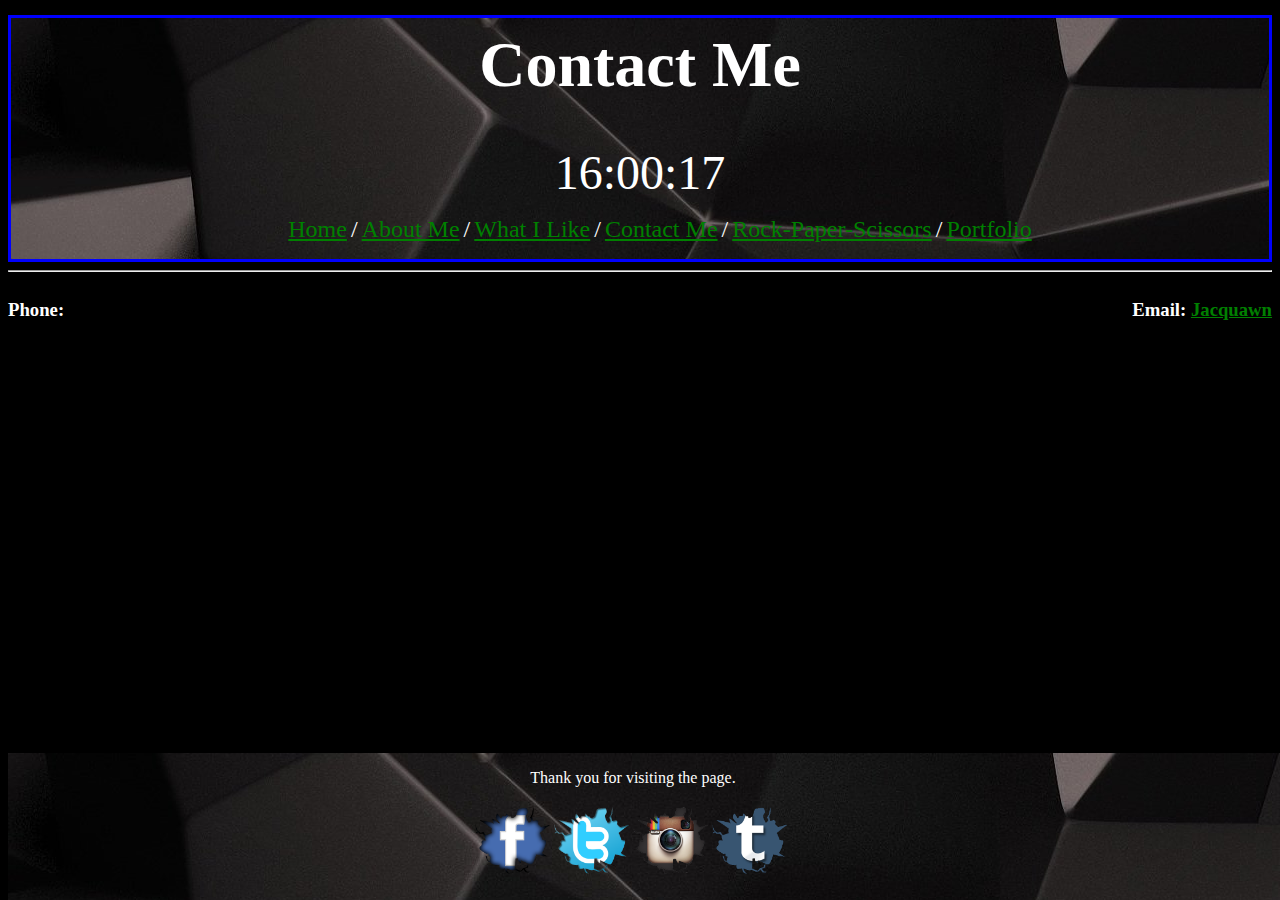
<file: About Me/contact.html>
<!DOCTYPE html>
<html>
<head>
	<title>
		Contact
	</title>
	<link rel="stylesheet" type="text/css" href="assets/css/main.css">	
	<link rel="shortcut icon" type="image/x-icon" href="assets/images/logo/BigNerd.png"/>
</head>
	<body onload="startTime()">
		<div class="page-wrapper">
						<header>
				<h1 class="title">
					Contact Me
				</h1>
				<div>
				<center><div id="txt" class="clock"></div></center>
					<div class="menu">
						<ul>
						 	<li><a href="About_Me_Index.html">Home</a></li>
						 	<p>/</p>
						 	<li><a href="AboutMe.html">About Me</a></li>
						 	<p>/</p>
						 	<li><a href="whatILike.html">What I Like</a></li>
						 	<p>/</p>
						 	<li><a href="contact.html">Contact Me</a></li>
							<p>/</p>
							<li><a href="RPS.html" class="RPS">Rock-Paper-Scissors</a></li>
							<p>/</p>
						 	<li><a href="index.html"class="RPS">Portfolio</a></li>
						</ul>
					</div>
			</header>

			<hr />

			<div >
				<div>

					<div class="left">
						<h3>
							Phone:
						</h3>
					</div>
	
					<div class="right">
						<h3>
							Email:
							<a href="mailto:Krash.Interactive@gmail.com">Jacquawn</a>
						</h3>
						
					</div>

				</div>
			</div>

			<div class="footer" style="position:absolute; bottom:0; width:100%;">
				<center>
					<p class="footplace">Thank you for visiting the page.</p>
					<ul class="iconplace">				
				 		<li><a href="https://www.facebook.com/jacquawn.JKID" onclick="window.open(this.href); return false;" onkeypress="window.open(this.href); return false;">
				 		<img width="75" height="75" 
				 		src="images/FB.png"></a></li>
			 		
					 	<li><a href="https://twitter.com/KRISTOFOR_KRASH" onclick="window.open(this.href); return false;" onkeypress="window.open(this.href); return false;">
					 	<img width="75" height="75"  
						src="images/twitter.png"></a></li>
			 		
					 	<li><a href="https://www.instagram.com/kristofor_krash/?hl=en" onclick="window.open(this.href); return false;" onkeypress="window.open(this.href); return false;">
					 	<img width="75" height="75"  
						src="images/IG.png"></a></li>
				 	
				 		<li><a href="http://kristoforsbigkidinside.tumblr.com/" onclick="window.open(this.href); return false;" onkeypress="window.open(this.href); return false;">
					 	<img width="75" height="75"  
						src="images/tumblr.png"></a></li>
					</ul>
				</center>
			</div>		
		</div>
		<script type="text/javascript" src="assets/js/myFirst.js"></script>
		<script type="text/javascript" src="https://code.jquery.com/jquery-2.2.3.min.js"   integrity="sha256-a23g1Nt4dtEYOj7bR+vTu7+T8VP13humZFBJNIYoEJo="   crossorigin="anonymous"></script>	
	</body>
</html>
</file>
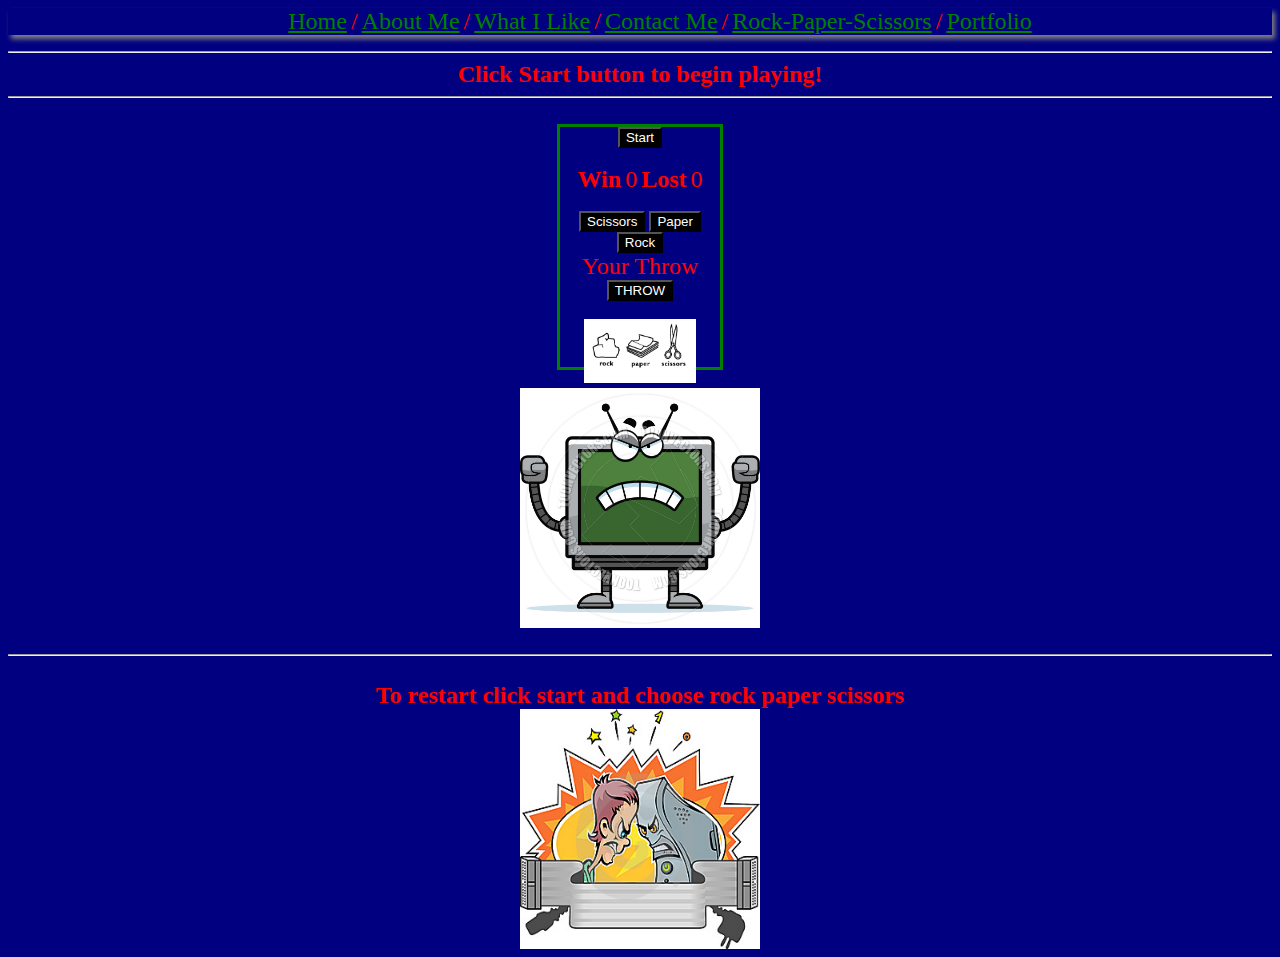
<file: About Me/RPS.html>
<!DOCTYPE <!DOCTYPE html>
<html id="0">
	<head>
		<title>
			Quartz Partsmen Sheers
		</title>  

		<script type="text/javascript" src="https://code.jquery.com/jquery-2.2.3.min.js"   integrity="sha256-a23g1Nt4dtEYOj7bR+vTu7+T8VP13humZFBJNIYoEJo="   crossorigin="anonymous"></script>	

		<link rel="stylesheet" type="text/css" href="rpscss.css">	
		<link rel="shortcut icon" type="image/x-icon" href="assets/images/logo/BigNerd.png"/>

	</head>
	<body>
		<div>
				<center>
				<center>
							<div class="menu">
								<ul class="border" style="box-shadow: 3px 4px 5px gray">
									 <li><a href="About_Me_Index.html">Home</a></li>
									 <p>/</p>
									 <li><a href="AboutMe.html">About Me</a></li>
									 <p>/</p>
									 <li><a href="whatILike.html">What I Like</a></li>
									 <p>/</p>
									 <li><a href="contact.html">Contact Me</a></li>
									 <p>/</p>
									 <li><a href="RPS.html">Rock-Paper-Scissors</a></li>
									 <p>/</p>
									  <li><a href="index.html"class="RPS">Portfolio</a></li>
								</ul>
							</div>
						</center>
							<hr />
					<center><h1 id="title">Click Start button to begin playing!</h1></center>
						<hr><br>
					<div>	
						
							<div style="text-align: center; width:10em; height:15em; border-style: solid; border-color: green">
								<center><button type="button" id="start">Start</button></center>
									
									<br>
									
									<h1>Win</h1>
									<p id="win">0</p>
		
									<h1>Lost</h1>
									<p id="loss">0</p>
									
									<br>
									<br>
		
								<button type="button" id="S">Scissors</button>
								<button type="button" id="P">Paper</button>
								<button type="button" id="R">Rock</button>	
		
								<br>
								
								<center><p id="Throw">Your Throw</p></center>
								 <center><button id="play">THROW</button></center>
							 
								 <br>
		
								 <img id="rps" src="rps.jpg" style=" width: 7em; height: 4em;">
							</div>				
						
							<br>
		
							<div>
							 
								 <center><p id="computer"></p></center>
								 <img id="crps" src="computer.jpg" style=" width: 15em; height: 15em">
							</div>
						
							<br>
		
							
						
							<hr><br>
						
						<center><h1>To restart click start and choose rock paper scissors</h1></center>
					</div>
		
					<img id="result" src="head to head.jpg" style=" width: 15em; height: 15em">
					</center>
				</div> 		
		
			<script src="https://code.jquery.com/jquery-3.7.1.slim.min.js"
			integrity="sha256-kmHvs0B+OpCW5GVHUNjv9rOmY0IvSIRcf7zGUDTDQM8="
			crossorigin="anonymous"></script>
			<script type="text/javascript" src="RPS.js"></script> 
			</body>
		</html>
</file>
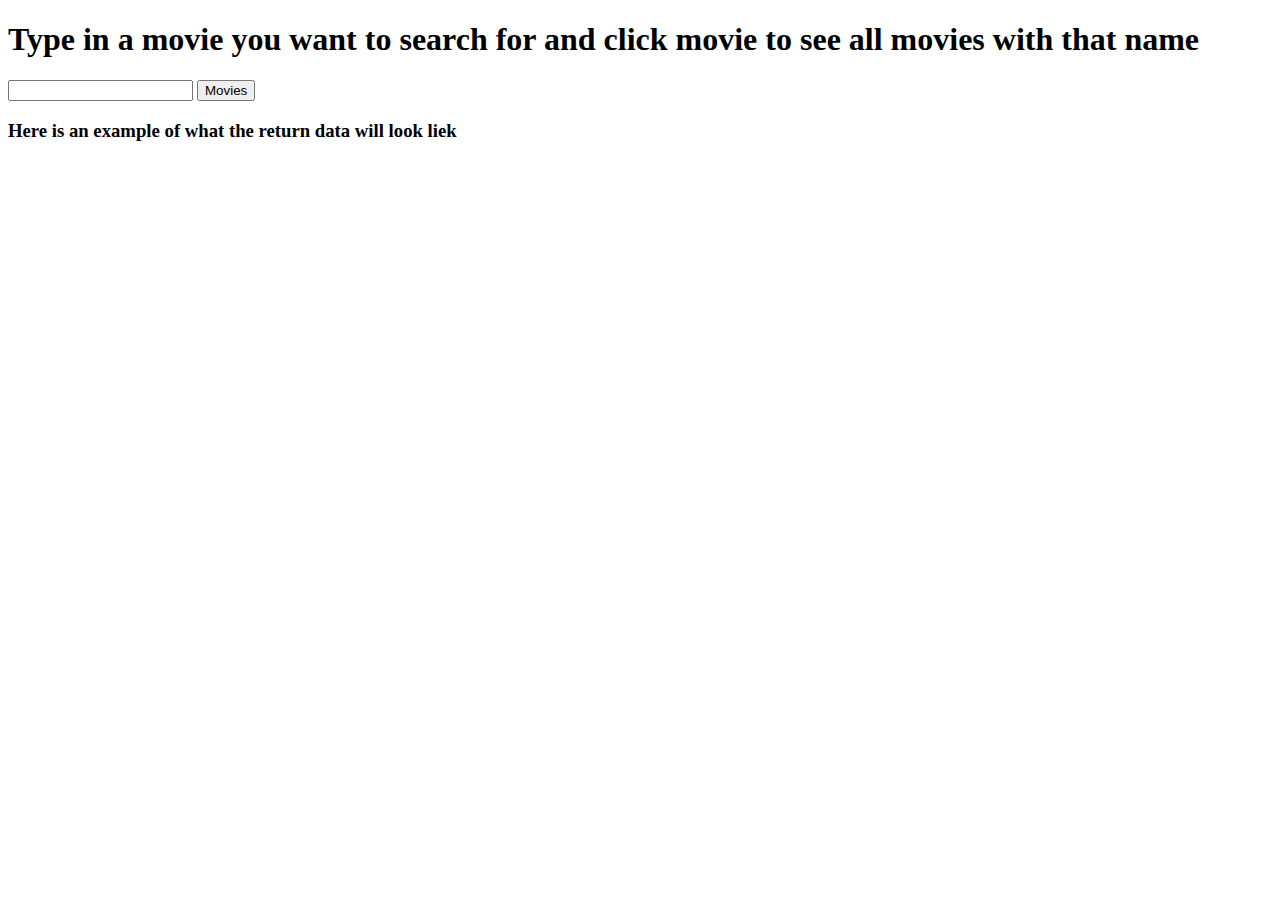
<file: API Calls/ApiCalls.html>
<!DOCTYPE html>
<html>
	<head>
		<title>API Practice</title>

	</head>
	<body>

	<h1>Type in a movie you want to search for and click movie to see all movies with that name</h1>
	
	<input type="text" name="UISearch" class="UI">

	<button type="button" class="api">Movies</button>

	<h3>Here is an example of what the return data will look liek</h3>
	<div class="mySearch">
		
	</div>

		<!-- Scripts -->
		<script type="text/javascript" src="https://code.jquery.com/jquery-2.2.3.min.js"   integrity="sha256-a23g1Nt4dtEYOj7bR+vTu7+T8VP13humZFBJNIYoEJo="   crossorigin="anonymous"></script>	
		<script type="text/javascript" src="apiCalls.js"></script>
		<script type="text/javascript" src="assets/js/jquery-2.2.3.min.js"></script>
		<script type="text/javascript" src="assets/js/jquery-ui.min.js"></script>
	</body>
</html>
</file>
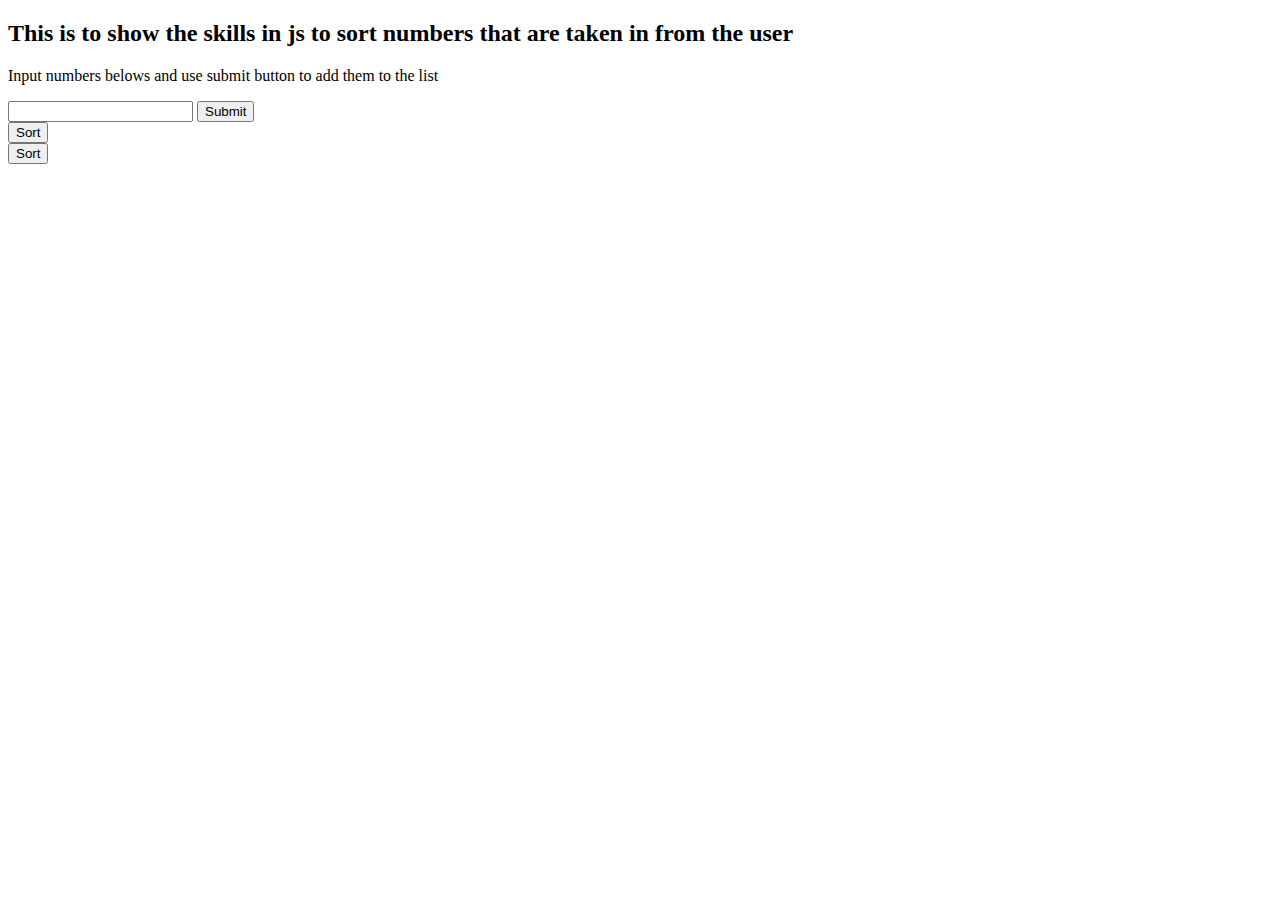
<file: Sorting Arrays Using JS/Array.html>
<!DOCTYPE html>
<html>
<head>
	<title>Array Sort</title>
</head>
	<body>
			<h2>This is to show the skills in js to sort numbers that are taken in from the user</h2>

			<p>Input numbers belows and use submit button to add them to the list</p>

			<form>
				<input type="text" id="addNumber">
				<button id="adds">Submit</button>
				<br>
				<button id="sort">Sort</button>
				<br>
				<a href="https://kristoforl.github.io/OnlinePortfolio/projects.html"><button>Sort</button></a>
			</form>



			<p class="arrayValue"></p>

		<script type="text/javascript" src="assets/js/jquery-2.2.3.min.js"></script>
		<script type="text/javascript" src="sortArray.js"></script>
	</body>
</html>
</file>
<file: Hot Cold/styles/style.css>
/*---------------------------------------------------------------------------------
   Common Styles
---------------------------------------------------------------------------------*/
/*float styles*/
.clearfix:before,
.clearfix:after {
    content: " "; /* 1 */
    display: table; /* 2 */
}

.clearfix:after {
    clear: both;
}

* {
	-webkit-box-sizing: border-box;
	-moz-box-sizing: border-box;
	box-sizing: border-box;
}

html {
	width: 100%;
	height: 100%;
	background-color: #394264;
}

body {
	position: relative;
	width: 98%;
	height: 96%;
	margin: 0.8em auto;
	font-family: 'Lato', Calibri, Arial, sans-serif;
	background-color: #1F253D;
	text-align: center;
	-webkit-border-radius: 4px;
	-moz-border-radius: 4px;
	border-radius: 4px;
	-webkit-box-shadow: 0px 0px 3px rgba(0, 0, 0, 0.3);
	-moz-box-shadow: 0px 0px 3px rgba(0, 0, 0, 0.3);
	box-shadow: 0px 0px 3px rgba(0, 0, 0, 0.3);
}

a {
	text-decoration: none;
	color: black;
}

ul li {	
	display: inline;
}

/*---------------------------------------------------------------------------------
   Header Styles
---------------------------------------------------------------------------------*/

nav {
	position: relative;
	height: 10%;
	padding: 1em;
}

nav ul li {
	text-transform: uppercase;
	font-weight: 700;
	font-size: 1.2em;
}

nav ul li:first-child {
	float: left;
}

nav ul li:last-child {
	float: right;
}

nav a {

	color: #fff;
}

h1 {
	font-weight: 900;
	font-size: 3em;
	padding: 0.8em;
	color: #fff;

}

/*style for hidden modal*/
.overlay {
	width: 100%;
	height: 100%;
	color: #fff;
	background: #e74c3c;
	position: absolute;
	top: 0;
	left: 0;
	margin: 0;
	z-index: 1000;
	display: none;
}

.content {
	color: #fff;
	background: #e74c3c;
	position: relative;
	height: auto;
	width: 600px;
	border-radius: 3px;
	top: 15%;
	margin: auto auto;
	border: 1px solid rgba(0,0,0,0.1);
}

.content h3 {
	margin: 0;
	padding: 0.4em;
	text-align: center;
	font-size: 2.4em;
	font-weight: 300;
	opacity: 0.8;
	background: rgba(0,0,0,0.1);
	border-radius: 3px 3px 0 0;
}

.content > div {
	padding: 15px 40px 30px;
	margin: 0;
	font-weight: 300;
	font-size: 1.15em;
}

.content > div p {
	margin: 0;
	padding: 10px 0;
	line-height: 2em;
	text-align: justify;
}

.content > div ul {
	margin-bottom: -30px;
	padding: 0 0 30px 20px;
	text-align: left;
}

.content > div ul li {
	padding: 5px 0;
	display: block;	
	list-style-type: disc;
	line-height: 1.5em;
}

.content > div ul li strong{
	text-decoration: underline;
}

.content > div a {
	font-size: 0.8em;
	background: #1F253D;
	color: #95a5a6;
	padding: 0.5em 2em;
	margin-bottom: 50px;
	border-radius: 3px;
}

/*---------------------------------------------------------------------------------
   Game Section Styles
---------------------------------------------------------------------------------*/

.game {
	position: relative;
	background-color: #394264;
	width: 380px;
	height: 380px;
	-webkit-border-radius: 4px;
	-moz-border-radius: 4px;
	border-radius: 4px;
	margin: 0 auto;

	box-shadow: rgb(26, 31, 52) 1px 1px,
    rgb(26, 31, 52) 2px 2px,
    rgb(26, 31, 52) 3px 3px,
    rgb(26, 31, 53) 4px 4px,
    rgb(26, 32, 53) 5px 5px,
    rgb(27, 32, 53) 6px 6px,
    rgb(27, 32, 54) 7px 7px,
    rgb(27, 32, 54) 8px 8px,
    rgb(27, 32, 54) 9px 9px,
    rgb(27, 33, 55) 10px 10px,
    rgb(27, 33, 55) 11px 11px,
    rgb(28, 33, 55) 12px 12px,
    rgb(28, 33, 56) 13px 13px,
    rgb(28, 34, 56) 14px 14px,
    rgb(28, 34, 56) 15px 15px,
    rgb(28, 34, 57) 16px 16px,
    rgb(29, 34, 57) 17px 17px,
    rgb(29, 34, 57) 18px 18px,
    rgb(29, 35, 58) 19px 19px,
    rgb(29, 35, 58) 20px 20px,
    rgb(29, 35, 58) 21px 21px,
    rgb(29, 35, 59) 22px 22px,
    rgb(30, 35, 59) 23px 23px,
    rgb(30, 36, 59) 24px 24px,
    rgb(30, 36, 60) 25px 25px,
    rgb(30, 36, 60) 26px 26px,
    rgb(30, 36, 60) 27px 27px,
    rgb(31, 37, 61) 28px 28px;

}

h2 {
	margin: 0 auto;	
	background: #cc324b;
	padding: 1em 0.4em;
	font-size: 1.5em;
	font-weight: 400;
	display: block;
	line-height: 1em;
	border-top-left-radius: 4px;
	border-top-right-radius: 4px;
	color: #fff;
}

.game p {
	margin-top: 0.5em;
	font-size: 1.8em;
	padding-bottom: 0.5em;
}

#count {
	color: #f39c12;
	font-weight: 700;
	font-size: 1.5em;
}

input {
	width: 300px;
	height: 50px;
	display: block;
	padding: 0.8em 0;
	margin: 0.8em auto 0;
	background: #50597b;
	color: #fff;
	border: solid 1px #1f253d;
	-webkit-border-radius: 4px;
	-moz-border-radius: 4px;
	border-radius: 4px;
}

input.button {
	background: #1F253D;
	color: #95a5a6;
	font-size: 2em;
	padding: 0.2em;
	-webkit-transition: background 1s ease-in-out;
	-moz-transition: background 1s ease-in-out;
	-ms-transition: background 1s ease-in-out;
	-o-transition: background 1s ease-in-out;
	transition: background 1s ease-in-out;
}

input.button:hover {
	background: #e64c65;
	color: #fff;
	-webkit-transition: background 1s ease-in-out;
	-moz-transition: background 1s ease-in-out;
	-ms-transition: background 1s ease-in-out;
	-o-transition: background 1s ease-in-out;
	transition: background 1s ease-in-out;
	cursor: pointer;
}

input.text {
	text-align: center;
	padding: 0.2em;
	font-size: 2em;
}

input:focus {
	outline: none !important;
}

::-webkit-input-placeholder {
   color: #95a5a6;
}

:-moz-placeholder { /* Firefox 18- */
   color: #95a5a6;
}

::-moz-placeholder {  /* Firefox 19+ */
   color: #95a5a6; 
}

:-ms-input-placeholder {  
   color: #95a5a6; 
}

ul.guessBox {
	height: 80px;
	margin: 10px auto 0;
	background: #11a8ab;
	padding: 0.5em;
	display: block;
	line-height: 2em;
	border-bottom-left-radius: 4px;
	border-bottom-right-radius: 4px;
	color: #fff;
	overflow: auto;
}
ul.guessBox li {
	display: inline;
	background-color: #1a4e95;
	padding: 0.3em;
	-webkit-border-radius: 4px;
	-moz-border-radius: 4px;
	border-radius: 4px;
	width: 95%;
	margin: 0.2em;
	color: #fff;
}
</file>
<file: RPS/rpscss.css>
html{
	background-color: navy;
	color: red;
}

p, h1 {
	display: inline;
	font-size: 150%
}

button{
	background-color: black;
	color: white;
	display: inline;
}

ul > li{
	font-size: 150%;
	display: inline;
}
a:link {
    color: green;
}

a:visited {
    color: red;
}

a:hover {
    color: blue;
}

a:active {
    color: yellow;
}
</file>
<file: Travel/travel.css>
/*ALL THE ELEMENTS FOR THE PAGE*/

body{
	background:#1e90ff;
}


input, p{
display: inline;
}

/*CLASSES*/

.form{
	

	width:7%;
	height:45%;
	border: 3px solid #00ff7f;
	border-radius: 25px;
	padding: 10%;
	background:url(airline.jpeg);
	background-size: 100% 100%;
	background-repeat: no-repeat;
}

/*IDs*/

#form{
	width:100%;
}

#ft{
	font-size: 20px;

}

#rb{
	font-size: 110%;
}

#rtb{
	font-size: 110%;
}

#search, #cancel{
	border-radius: 70%;
	background-color: red;
	color: black;
}
</file>
<file: About Me/rpscss.css>
html{
	background-color: navy;
	color: red;
}

p, h1 {
	display: inline;
	font-size: 150%
}

button{
	background-color: black;
	color: white;
	display: inline;
}

ul > li{
	font-size: 150%;
	display: inline;
}
a:link {
    color: green;
}

a:visited {
    color: red;
}

a:hover {
    color: blue;
}

a:active {
    color: yellow;
}
</file>
<file: About Me/assets/css/main.css>
/*Semantics*/

header{
	text-align: center;
	border-style: solid;
	border-color: blue;
	margin-top: 15px;
	background-image: url("../../images/block.jpg");
}

footer{
	background-image: url("../../images/block.jpg");
}


/*Elements*/

ul.a{
	 list-style-type: upper-roman;
}

a:link {
    color: green;
}

a:visited {
    color: red;
}

a:hover {
    color: blue;
}

a:active {
    color: yellow;
}

html{
	color: white;
	background-color: black;
}

ul > p{
	display: inline;
	font-size: 150%
}

ul > li{
	font-size: 150%;
	display: inline;
}	


/*Classes*/
.divin div{
	display: inline;
}

.button{
    background: url("../../images/BB.jpg");
    border: 3px green solid;
    border-radius: 10px;
    -moz-border-radius: 10px;
    background: black;
    color:red;
    width: 10%;
    margin: auto;
}

.clock{
	font-family: Thunder Lord;
	font-size: 3em;
}

.splurb{
	font-size: 1.25em;
	width: 750px;
	background-color: black;
}

.footer{
	background-image: url("../../images/block.jpg");
}

.header{
	background-image: url("../../images/block.jpg");
}

.underTitle{
	background-image: url("../../images/matrix.gif");
}

.head{
	text-align: center;
	display: block;
	display: inline;
}

.twenty{
	font-size: 20px;
}

.title{
	font-size: 4em;
	font-family: "Thunder Lord", Small Fonts Regular, Stencil Regular, System Bold;
	margin-top: 10px;

}

.ff{
	font-family: Thunder Lord;
}

.menu{
	text-align: center;
	font-family: Thunder Lord;
	display: block;
	display: inline;
}

.madness{
	font-size: .5em;
	font-family: LicensePl8;
}

.madness1{
	font-size: 3em;
	font-family: LicensePl8;
}

.left{
	float: left;
}

.right{
	float: right;
}

.QuestionsLeft{
	float: left;margin-left: 75px;
	background-color: white;
	color: black;
	padding-left: 2px;
	height: 600px;
	text-align: center;
}

.QuestionsRight{
	float: right; 
	margin-right: 20px; 
	background-color: white; 
	color: black; 
	padding-left: 2px; 
	height: 600px;
	text-align: center;
}

.me{
	 margin: 5px
}

.footplace{
	margin-right: 30px;
}

.iconplace{
	margin-right: 75px;width: 600px;
}

.lp{
font-family: LicensePl8;
}

.border{
	border-style: solid;
	border-color: blue;
	width: 55em;
}

.twl{
	float: left;
	margin-right: 15px;
}

.twr{
	float: right;
	margin-left: 15px;
}
</file>
